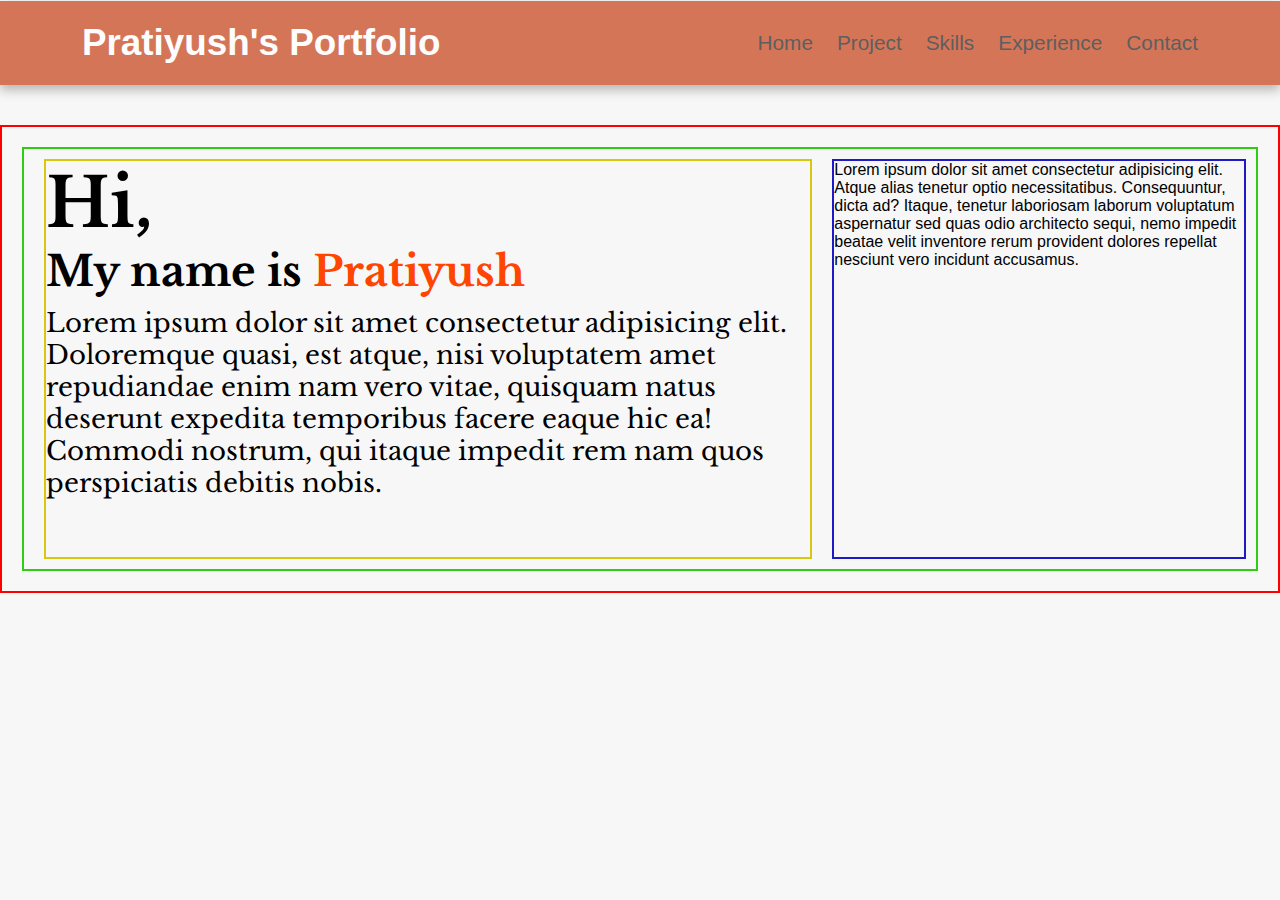
<file: practice/lec2/index.html>
<!DOCTYPE html>
<html lang="en">

<head>
    <link rel="stylesheet" href="index.css">
    <link rel="preconnect" href="https://fonts.googleapis.com">
    <link rel="preconnect" href="https://fonts.gstatic.com" crossorigin>
    <link href="https://fonts.googleapis.com/css2?family=Libre+Baskerville:ital,wght@0,400;0,700;1,400&display=swap"
        rel="stylesheet">
    <meta charset="UTF-8">
    <meta name="viewport" content="width=device-width, initial-scale=1.0">
    <title>Portfolio</title>
</head>

<body>
    <!-- THIS IS MY NAVBAR COMPONENT  -->
    <nav class="navbar">
        <div class="navbar-container container">
            <input type="checkbox" name="" id="">
            <div class="hamburger-lines">
                <span class="line line1"></span>
                <span class="line line2"></span>
                <span class="line line3"></span>
            </div>
            <ul class="menu-items">
                <li><a href="#">Home</a></li>
                <li><a href="./project.html">Project</a></li>
                <li><a href="./skills.html">Skills</a></li>
                <li><a href="#">Experience</a></li>
                <li><a href="#">Contact</a></li>
            </ul>
            <h1 class="logo" style="color: white;">Pratiyush's Portfolio</h1>
        </div>
    </nav>

    <!-- THIS IS MY BODY CONTAINER  -->

    <div class="body-container">
        <div class="myprofile-container">
            <div class="description-container">
                <div>
                    <h1 class="p1-description-container">Hi,</h1>
                <h2 class="p2-description-container">My name is <span
                        class="name-description-container">Pratiyush</span></h2>
                </div>
                <div class="p3-description-container">
                    <p>Lorem ipsum dolor sit amet consectetur adipisicing elit. Doloremque quasi, est atque, nisi voluptatem amet repudiandae enim nam vero vitae, quisquam natus deserunt expedita temporibus facere eaque hic ea! Commodi nostrum, qui itaque impedit rem nam quos perspiciatis debitis nobis.</p>
                </div>
            </div>
            <div class="profile-img-container">
                Lorem ipsum dolor sit amet consectetur adipisicing elit. Atque alias tenetur optio necessitatibus.
                Consequuntur, dicta ad? Itaque, tenetur laboriosam laborum voluptatum aspernatur sed quas odio
                architecto sequi, nemo impedit beatae velit inventore rerum provident dolores repellat nesciunt vero
                incidunt accusamus.
            </div>
        </div>
    </div>

</body>

</html>
</file>
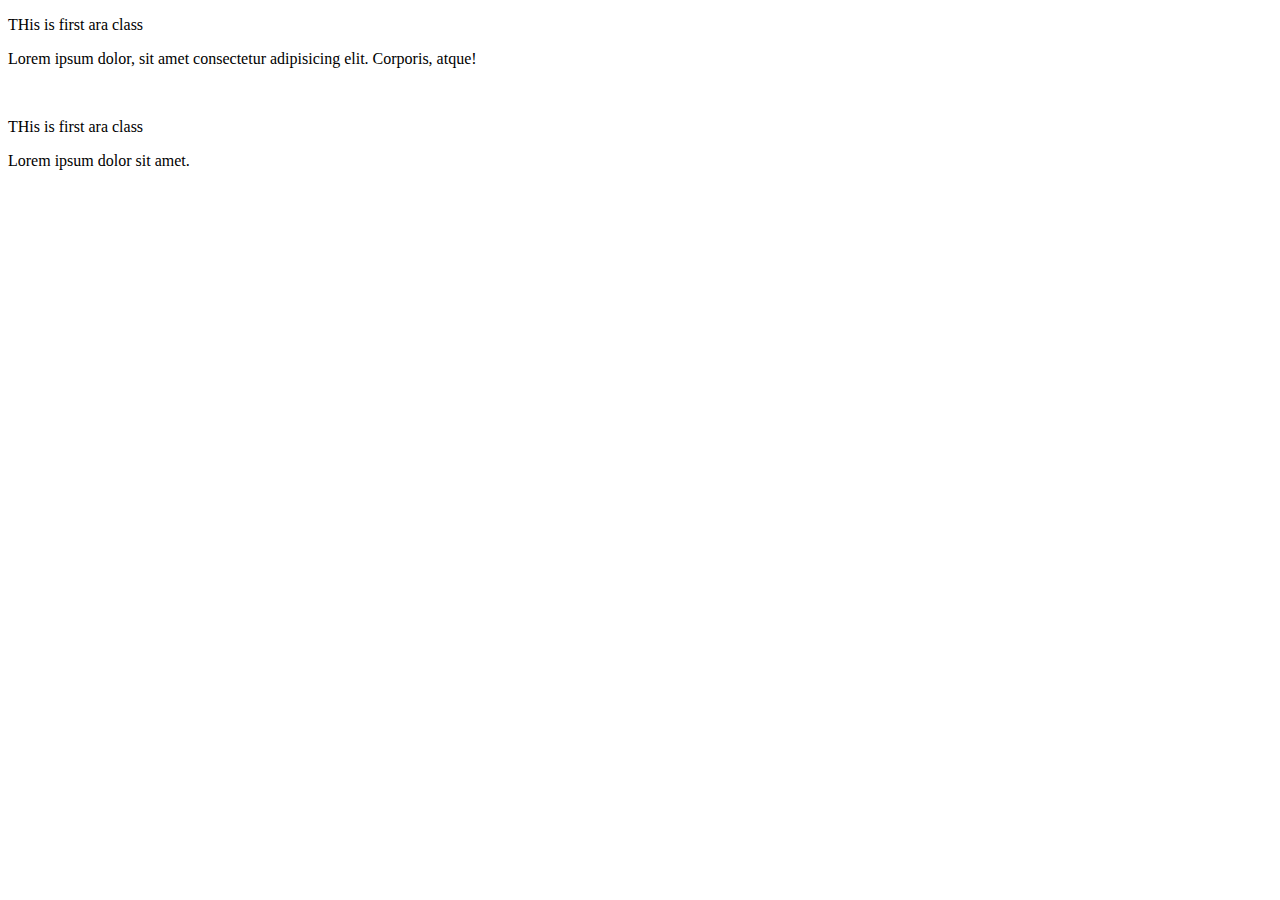
<file: practice/lec3/index.html>
<!DOCTYPE html>
<html lang="en">
<head>
    <meta charset="UTF-8">
    <meta name="viewport" content="width=device-width, initial-scale=1.0">
    <title>Document</title>
    <script src="index.js"></script>
</head>
<body>
    <div class="maincontainer">
        <p class="parafirstclass">THis is first ara class</p>
        <p id="parafirst">
            Lorem ipsum dolor, sit amet consectetur adipisicing elit. Corporis, atque!
        </p>
        <br>
        <p class="parafirstclass">THis is first ara class</p>

        <span id="spanfirst">Lorem ipsum dolor sit amet.</span>
    </div>
</body>
</html>
</file>
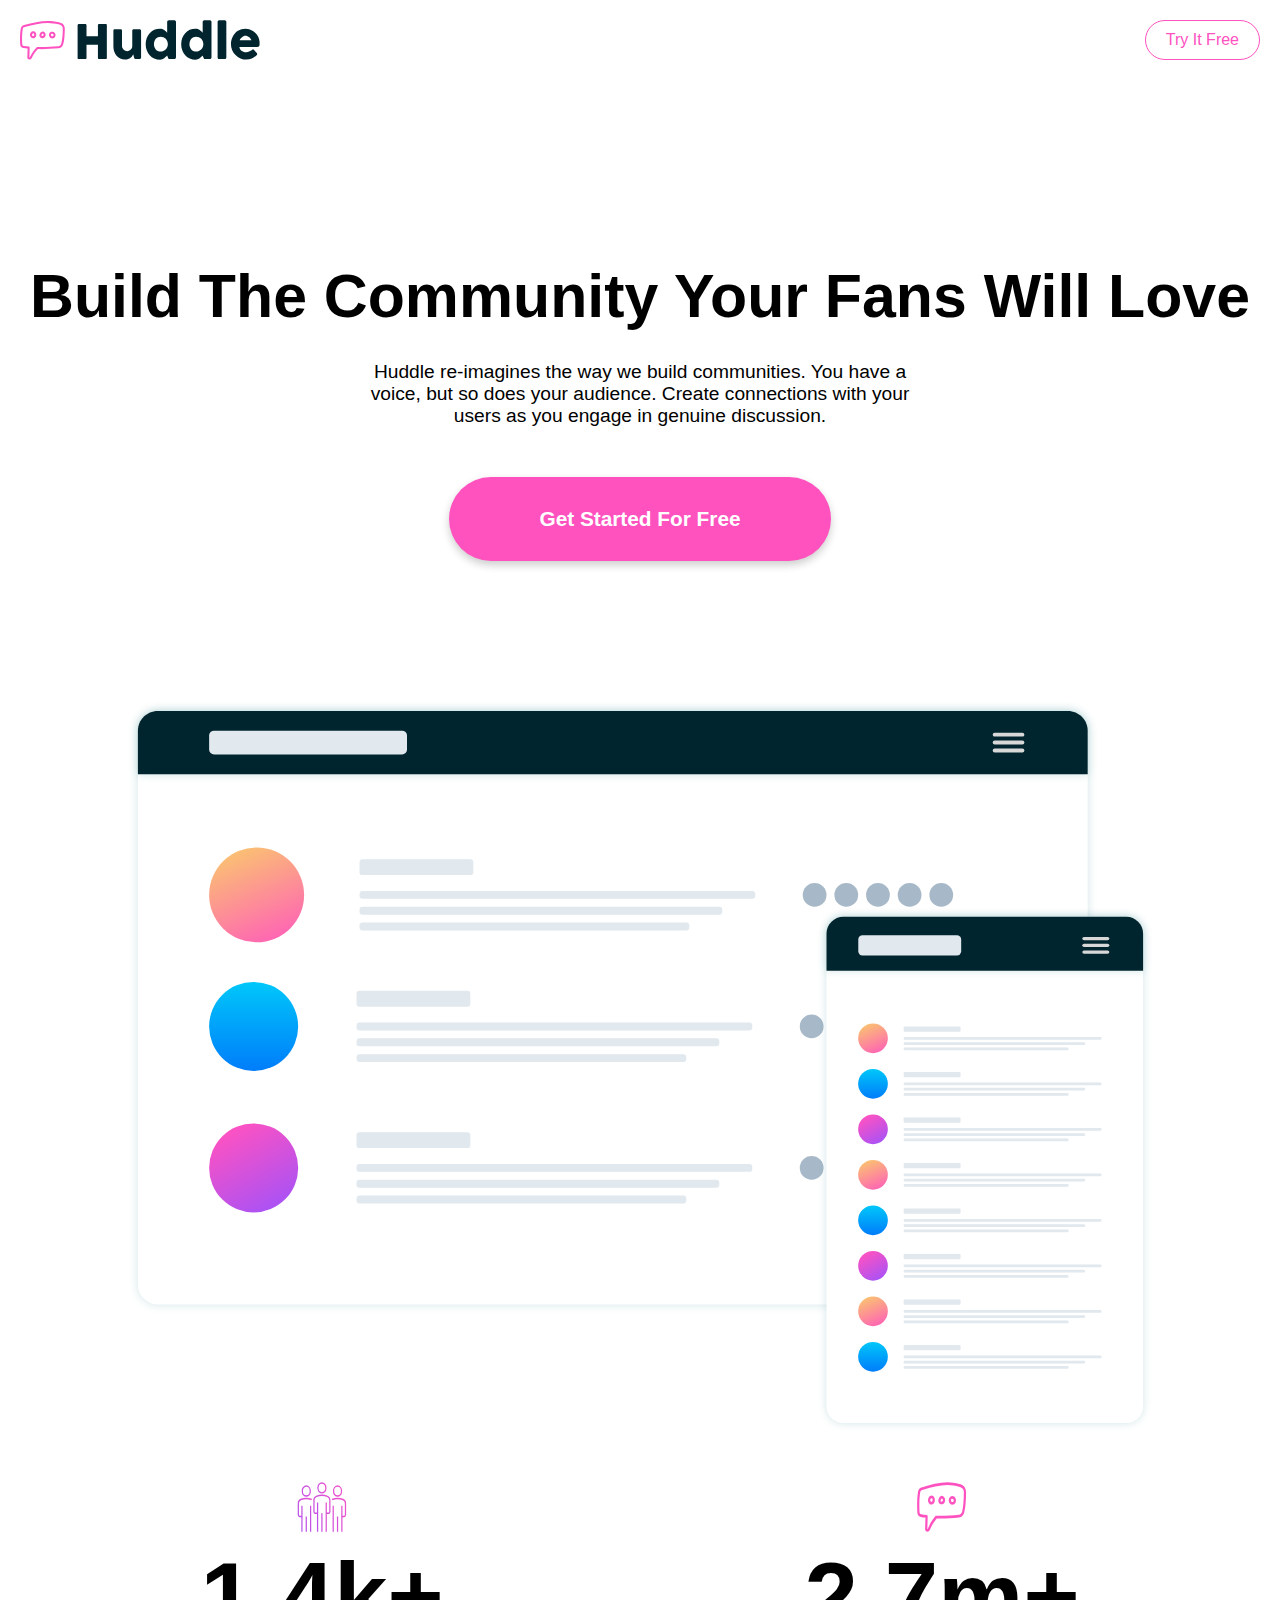
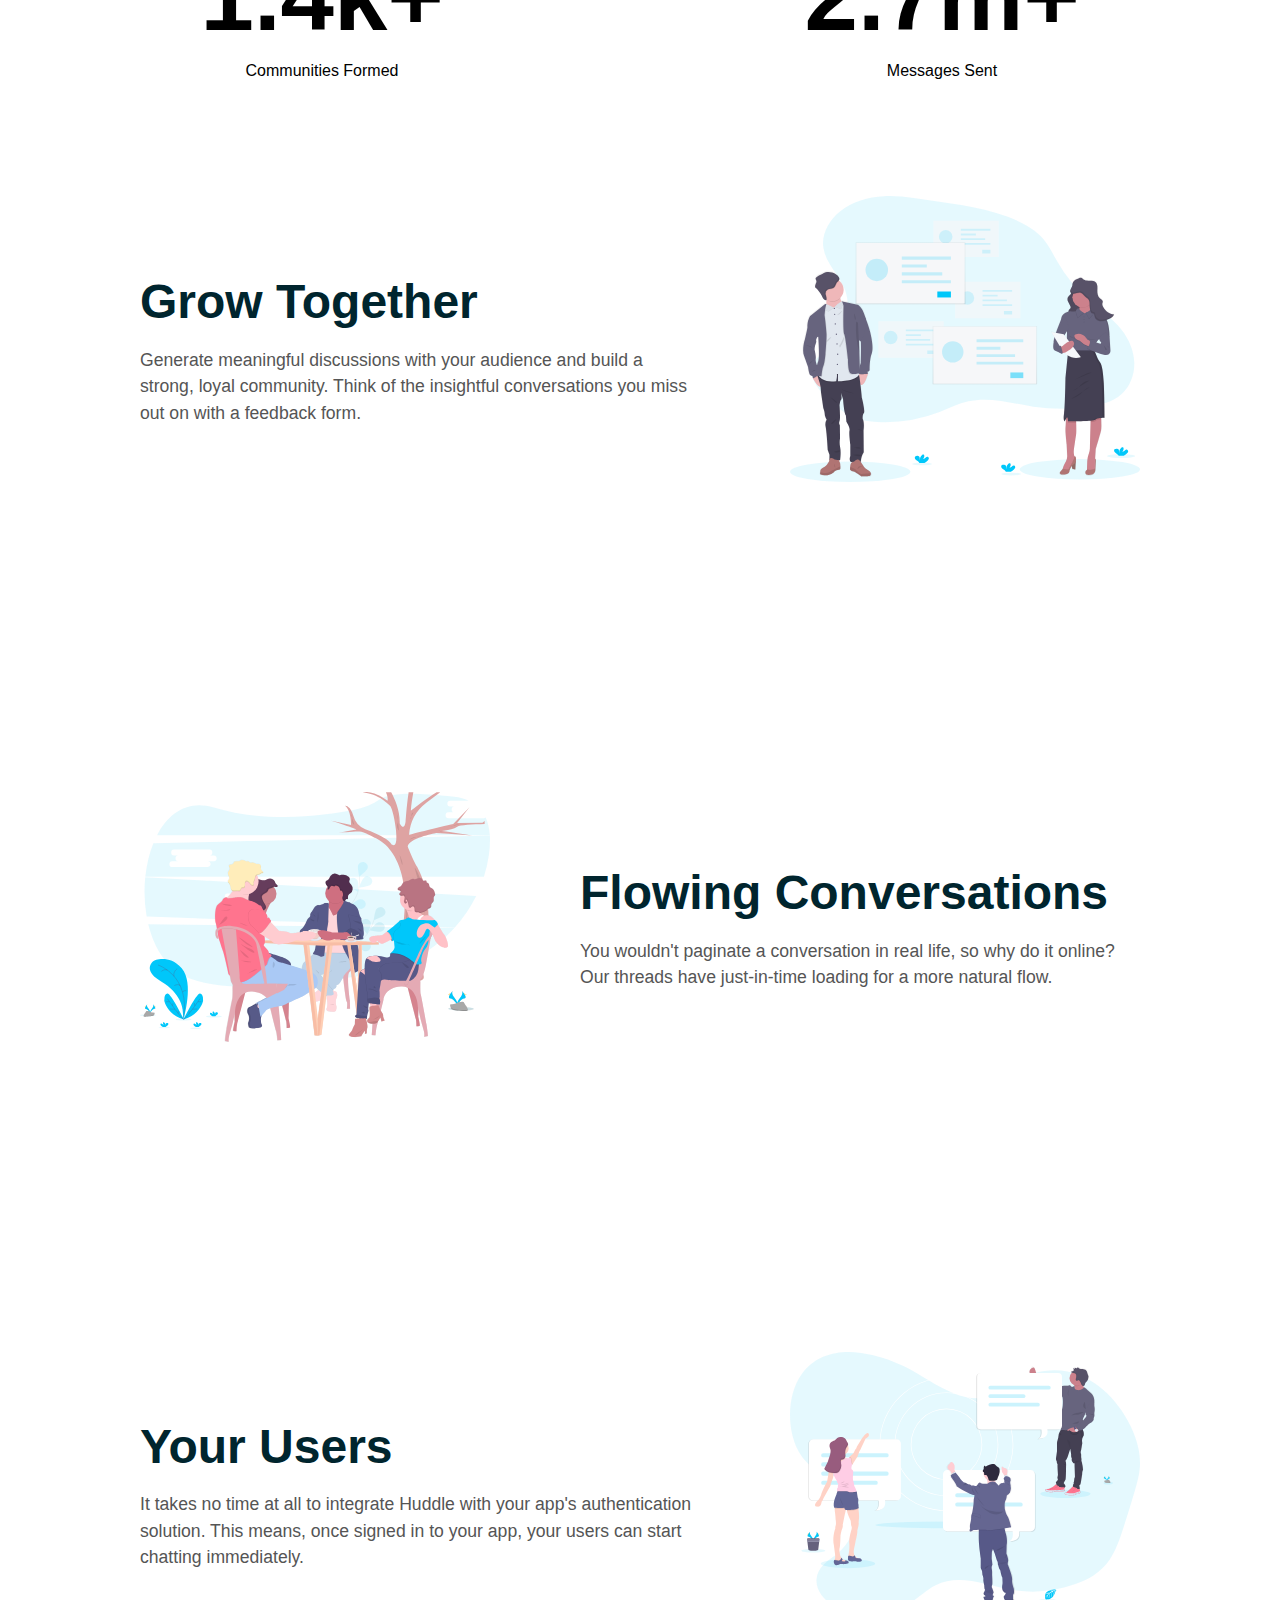
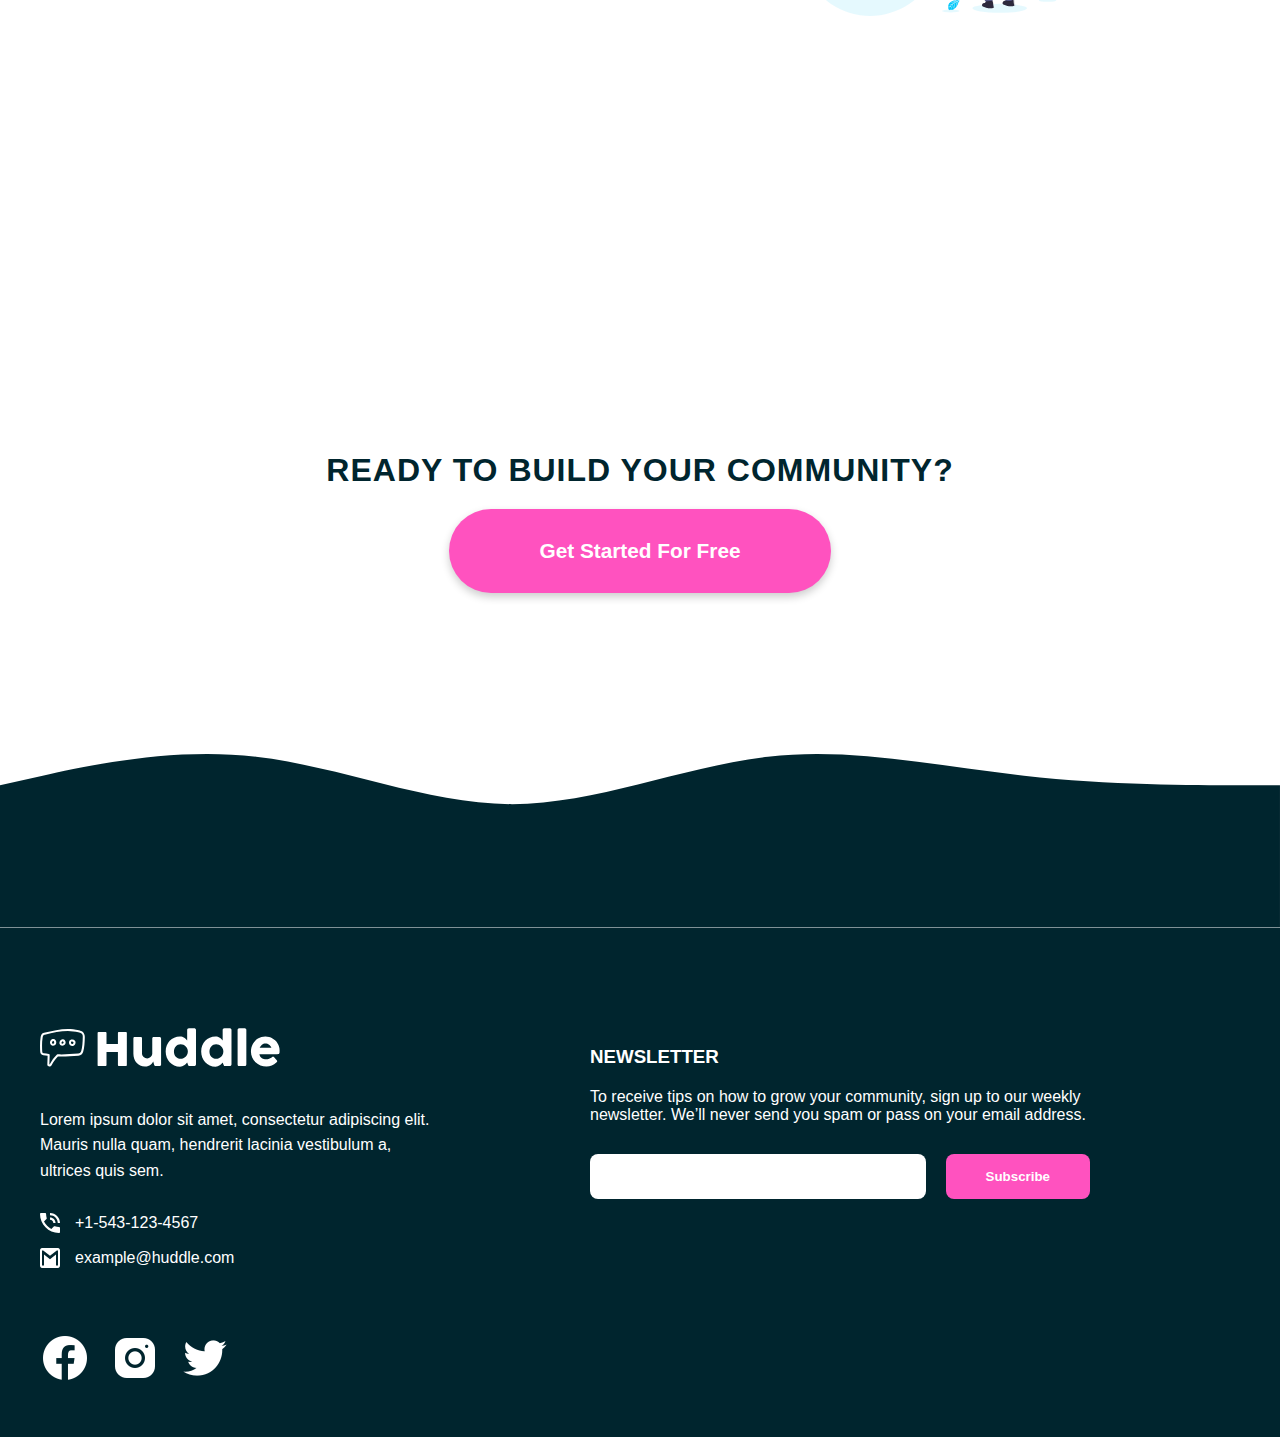
<file: huddle/html.html>
<!DOCTYPE html>
<html lang="en">
<head>
    <meta charset="UTF-8">
    <meta name="viewport" content="width=device-width, initial-scale=1.0">
    <title>Huddle - Build Your Community</title>
    <link rel="stylesheet" href="styles.css">
</head>
<body>
    <header>
        <img src="images/logo.svg" alt="Huddle Logo">
        <button class="try-it-free">Try It Free</button>
    </header>

    <section class="hero">
        <h1>Build The Community Your Fans Will Love</h1>
        <p>Huddle re-imagines the way we build communities. You have a <br>
            voice, but so does your audience. Create connections with your <br>
            users as you engage in genuine discussion.</p>
        <button>Get Started For Free</button>
    </section>
    <img class="hero-image" src="images/screen-mockups.svg" alt="Mockups">
    <section class="stats">
        <div>
            <img src="images\icon-communities.svg" alt="Community Logo">
            <span>1.4k+</span>
            <p>Communities Formed</p>
        </div>
        <div>
            <img src="images\icon-messages.svg" alt="Message Logo">
            <span>2.7m+</span>
            <p>Messages Sent</p>
        </div>
    </section>

    <section class="features">
        <div class="feature">
            <img src="images/illustration-grow-together.svg" alt="Grow Together">
            <div class="feature-content">
                <h2>Grow Together</h2>
                <p>Generate meaningful discussions with your audience and build a strong, loyal community. Think of the insightful conversations you miss out on with a feedback form.</p>
            </div>
        </div>
        
        <div class="feature">
            <img src="images/illustration-flowing-conversation.svg" alt="Flowing Conversations">
            <div class="feature-content">
                <h2>Flowing Conversations</h2>
                <p>You wouldn't paginate a conversation in real life, so why do it online? Our threads have just-in-time loading for a more natural flow.</p>
            </div>
        </div>
        
        <div class="feature">
            <img src="images/illustration-your-users.svg" alt="Your Users">
            <div class="feature-content">
                <h2>Your Users</h2>
                <p>It takes no time at all to integrate Huddle with your app's authentication solution. This means, once signed in to your app, your users can start chatting immediately.</p>
            </div>
        </div>
    </section>
    
    <section class="cta">
        <h2>Ready To Build Your Community?</h2>
        <button>Get Started For Free</button>
    </section>

    <div class="wave-footer">
        <svg viewBox="0 0 1440 320" xmlns="http://www.w3.org/2000/svg">
            <path fill="#00252e" fill-opacity="1" d="M0,160L48,149.3C96,139,192,117,288,128C384,139,480,181,576,181.3C672,181,768,139,864,128C960,117,1056,139,1152,149.3C1248,160,1344,160,1392,160L1440,160L1440,320L1392,320C1344,320,1248,320,1152,320C1056,320,960,320,864,320C768,320,672,320,576,320C480,320,384,320,288,320C192,320,96,320,48,320L0,320Z"></path>
        </svg>
    </div>

    <footer>
        <div class="footer-container">
            <div class="footer-info">
                <img src="images\logo.svg" alt="Huddle Logo" class="footer-logo">
                <p class="footer-text">Lorem ipsum dolor sit amet, consectetur adipiscing elit. Mauris nulla quam, hendrerit lacinia vestibulum a, ultrices quis sem.</p>
                <div class="contact-info">
                    <p><img src="images/icon-phone.svg" alt="Phone"> +1-543-123-4567</p>
                    <p><img src="images/icon-email.svg" alt="Email"> example@huddle.com</p>
                </div>
            </div>
    
            <div class="newsletter">
                <h3>NEWSLETTER</h3>
                <p>To receive tips on how to grow your community, sign up to our weekly newsletter. We’ll never send you spam or pass on your email address.</p>
                <form class="newsletter-form">
                    <input type="email" aria-label="Email" required>
                    <button type="submit">Subscribe</button>
                </form>
            </div>
        </div>
        
        <div class="social-links">
            <a href="#"><img src="images\icons8-facebook-logo-50.png" alt="Facebook"></a>
            <a href="#"><img src="images\icons8-instagram-logo-50.png" alt="Instagram"></a>
            <a href="#"><img src="images\icons8-twitter-logo-50.png" alt="Twitter"></a>
        </div>
    </footer>
</body>
</html>
</file>
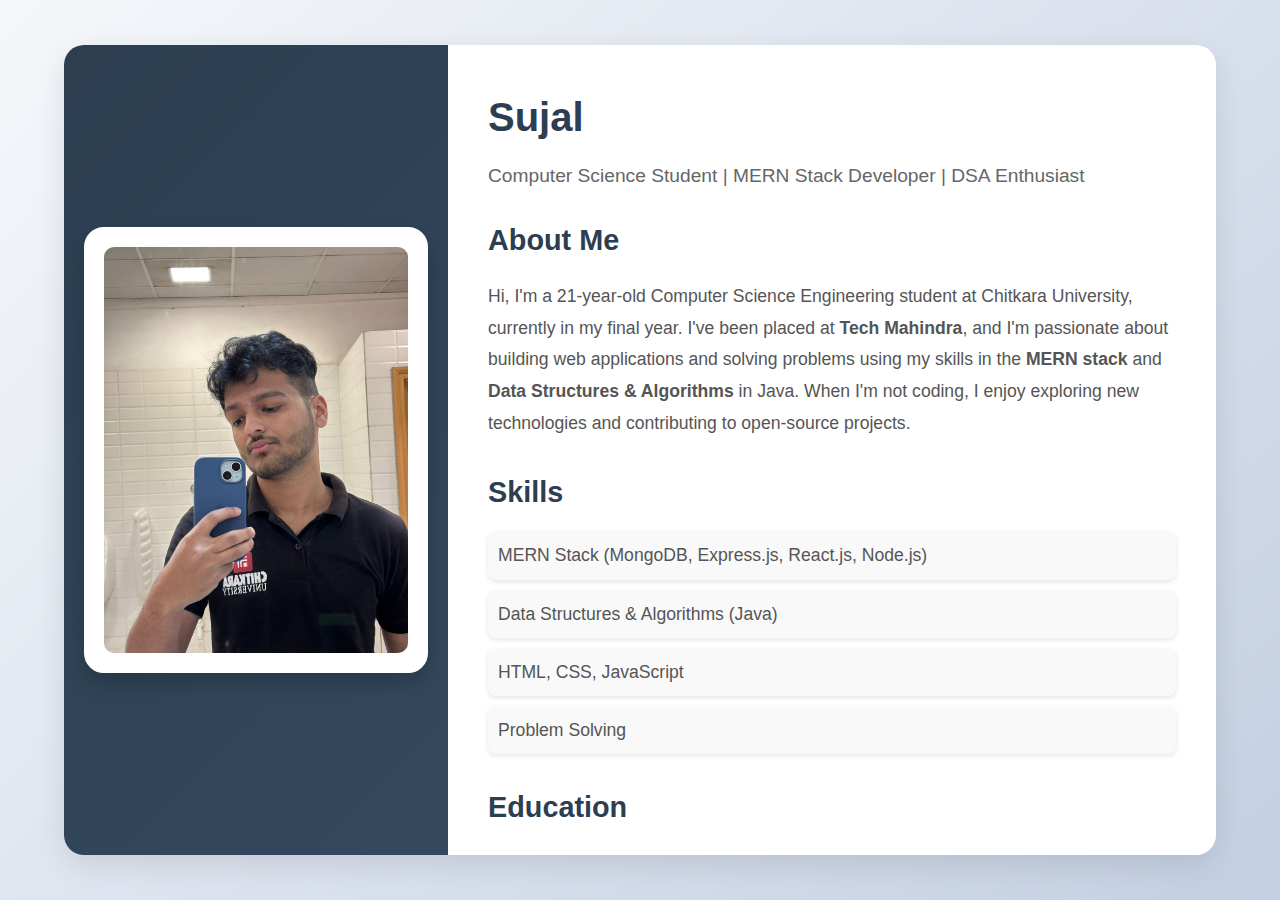
<file: portfolio/html.html>
<!DOCTYPE html>
<html lang="en">
<head>
  <meta charset="UTF-8">
  <meta name="viewport" content="width=device-width, initial-scale=1.0">
  <title>Sujal's Portfolio</title>
  <link rel="stylesheet" href="css.css">
</head>
<body>
  <div class="container">
   
    <div class="left-side">
      <div class="image-frame">
        <img src="images\WhatsApp Image 2025-02-14 at 10.00.16_b94440ba.jpg" alt="Sujal's Photo" class="profile-photo">
      </div>
    </div>

   
    <div class="right-side">
      <h1>Sujal</h1>
      <p class="tagline">Computer Science Student | MERN Stack Developer | DSA Enthusiast</p>

      <div class="section">
        <h2>About Me</h2>
        <p>
          Hi, I'm a 21-year-old Computer Science Engineering student at Chitkara University, currently in my final year. 
          I've been placed at <strong>Tech Mahindra</strong>, and I'm passionate about building web applications 
          and solving problems using my skills in the <strong>MERN stack</strong> and <strong>Data Structures & Algorithms</strong> in Java. 
          When I'm not coding, I enjoy exploring new technologies and contributing to open-source projects.
        </p>
      </div>

      <div class="section">
        <h2>Skills</h2>
        <ul>
          <li>MERN Stack (MongoDB, Express.js, React.js, Node.js)</li>
          <li>Data Structures & Algorithms (Java)</li>
          <li>HTML, CSS, JavaScript</li>
          <li>Problem Solving</li>
        </ul>
      </div>

      <div class="section">
        <h2>Education</h2>
        <p>
          <strong>Chitkara University</strong><br>
          Bachelor of Engineering in Computer Science (2020 - 2024)<br>
          Currently in 4th Year
        </p>
      </div>

      <div class="section">
        <h2>Achievements</h2>
        <ul>
          <li>🎉 Placed at Tech Mahindra</li>
          <li>💻 Solved 100+ DSA problems on platforms like LeetCode and HackerRank</li>
          <li>🚀 Built multiple projects using the MERN stack</li>
        </ul>
      </div>

      <footer>
        <p>Let's connect! 📧 sujal1397.be21@chitkara.edu.in</p>
        <p>&copy; 2025 Sujal. Made with ❤️ and ☕.</p>
      </footer>
    </div>
  </div>
</body>
</html>
</file>
<file: practice/lec2/index.css>
*,
*::after,
*::before {
  box-sizing: border-box;
  padding: 0;
  margin: 0;
}

.html {
  font-size: 62.5%;
}

/* WEB DESIGN CSS  */

/* NAVBAR CSS  */

.navbar input[type="checkbox"],
.navbar .hamburger-lines {
  display: none;
}

.container {
  max-width: 1200px;
  width: 90%;
  margin: auto;
}

.navbar {
  box-shadow: 0px 5px 10px 0px #aaa;
  /* position: fixed; */
  width: 100%;
  background: #fff;
  color: #000;
  opacity: 0.85;
  z-index: 100;
}

.navbar-container {
  display: flex;
  justify-content: space-between;
  height: 64px;
  align-items: center;
}

.menu-items {
  order: 2;
  display: flex;
}
.logo {
  order: 1;
  font-size: 2.3rem;
}

.menu-items li {
  list-style: none;
  margin-left: 1.5rem;
  font-size: 1.3rem;
}

.navbar a {
  color: #444;
  text-decoration: none;
  font-weight: 500;
  transition: color 0.3s ease-in-out;
}

.navbar a:hover {
  color: #117964;
}

@media (max-width: 768px) {
  .navbar {
    opacity: 0.95;
  }

  .navbar-container input[type="checkbox"],
  .navbar-container .hamburger-lines {
    display: block;
  }

  .navbar-container {
    display: block;
    position: relative;
    height: 64px;
  }

  .navbar-container input[type="checkbox"] {
    position: absolute;
    display: block;
    height: 32px;
    width: 30px;
    top: 20px;
    left: 20px;
    z-index: 5;
    opacity: 0;
    cursor: pointer;
  }

  .navbar-container .hamburger-lines {
    display: block;
    height: 28px;
    width: 35px;
    position: absolute;
    top: 20px;
    left: 20px;
    z-index: 2;
    display: flex;
    flex-direction: column;
    justify-content: space-between;
  }

  .navbar-container .hamburger-lines .line {
    display: block;
    height: 4px;
    width: 100%;
    border-radius: 10px;
    background: #333;
  }

  .navbar-container .hamburger-lines .line1 {
    transform-origin: 0% 0%;
    transition: transform 0.3s ease-in-out;
  }

  .navbar-container .hamburger-lines .line2 {
    transition: transform 0.2s ease-in-out;
  }

  .navbar-container .hamburger-lines .line3 {
    transform-origin: 0% 100%;
    transition: transform 0.3s ease-in-out;
  }

  .navbar .menu-items {
    padding-top: 100px;
    background: #fff;
    height: 100vh;
    max-width: 300px;
    transform: translate(-150%);
    display: flex;
    flex-direction: column;
    margin-left: -40px;
    padding-left: 40px;
    transition: transform 0.5s ease-in-out;
    box-shadow: 5px 0px 10px 0px #aaa;
    overflow: scroll;
  }

  .navbar .menu-items li {
    margin-bottom: 1.8rem;
    font-size: 1.1rem;
    font-weight: 500;
  }

  .logo {
    position: absolute;
    top: 10px;
    right: 15px;
    font-size: 2.5rem;
  }

  .navbar-container input[type="checkbox"]:checked ~ .menu-items {
    transform: translateX(0);
  }

  .navbar-container input[type="checkbox"]:checked ~ .hamburger-lines .line1 {
    transform: rotate(45deg);
  }

  .navbar-container input[type="checkbox"]:checked ~ .hamburger-lines .line2 {
    transform: scaleY(0);
  }

  .navbar-container input[type="checkbox"]:checked ~ .hamburger-lines .line3 {
    transform: rotate(-45deg);
  }
}

/* BODY CONTAINER CSS  */

.body-container{
    border: 2px solid red;
    padding: 20px;
}

.myprofile-container{
    border: 2px solid rgb(46, 204, 19);
    display: flex;
    padding: 10px;
    gap: 20px;
    


}

.description-container{
    border: 2px solid rgb(215, 199, 15);
    height: 400px;
    width: 65%;
    margin-left: 10px;

}

.p1-description-container{
    font-size: 68px;
    font-family: 'Libre Baskerville', serif;

}

.p2-description-container{
    font-size: 42px;
    font-family: 'Libre Baskerville', serif;

}

.p3-description-container{
    font-size: 26px;
    margin-top: 10px;
    font-family: 'Libre Baskerville', serif;
}

.name-description-container{
    color: orangered;
    font-family: 'Libre Baskerville', serif;

}


.profile-img-container{
    border: 2px solid rgb(32, 26, 198);
    height: 400px;
    width: 35%;
    
}



/* RESPONSIVE MOBILE VIEW CSS  */

/* NAVBAR RESPONSIVE MOBILE VIEW  */

@media (max-width: 500px) {
  .navbar-container input[type="checkbox"]:checked ~ .logo {
    display: none;
  }
}

/* Basic Reset */
* {
  margin: 0;
  padding: 0;
  box-sizing: border-box;
  
}

body {
  background-color: #f7f7f8;
  font-family: Arial, sans-serif;
}

/* Navbar Styles */
.navbar {
  margin-top: 1px;
  display: flex;
  justify-content: space-between;
  align-items: center;
  background-color: #d05f3d;
  padding: 10px 20px;
}

/* .logo a {
  color: #fff;
  font-size: 24px;
  text-decoration: none;
} */
.logo img{
  width: 100px;
  border-radius: 200px;
}
.nav-links {
  list-style: none;
  display: flex;
  gap: 20px;
}

.nav-links li a {
  color: #fff;
  text-decoration: none;
  font-size: 18px;
  cursor: pointer;
}
.nav-links li a:hover{
  color: rgb(160, 160, 243);
}
/* Hamburger Menu */
.hamburger {
  display: none;
  flex-direction: column;
  cursor: pointer;
}

.bar {
  width: 25px;
  height: 3px;
  background-color: #fff;
  margin: 4px 0;
}

/* Responsive Styles */
@media (max-width: 768px) {
  .nav-links {
      position: absolute;
      top: 60px;
      right: 0;
      background-color: #011335;
      flex-direction: column;
      width: 100%;
      align-items: center;
      display: none;
      
  }
.nav-links li a:hover{
  color: blue;
}
  .nav-links.active {
      display: flex;
  }

  .hamburger {
      display: flex;
  }
}

/* BODY CONTAINER CSS */
.body-container{
  /* border: 2px solid green; */
margin-top: 40px;
padding: 20px;
display: flex;
}
.my-profile-container{
  /* border: 2px solid blue; */
display: flex;
padding: 10px;
gap: 20px;

}
.image-container{
  /* border: 2px solid black; */
height: 400px;
width: 35%;
display: flex;
justify-content: end;
}
.image-container img{
  border-radius: 700px;
}
.desc-container{
/* border: 2px solid red; */
height: 400px;
width: 65%;
display: flex;
flex-wrap: wrap;
flex-direction: column;
justify-content: start;
align-items: center;
gap: 10px;
}
.desc-heading{
  display: flex;
  font-size: 25px;
  flex-direction: column;
  gap: 10px;
  padding-top: 70px;
}
.desc-paragraph{
  font-family: "Roboto", serif;
  font-size: 20px;
  /* border: 2px solid red; */
  margin-inline: 10%;
}

/* Fade-in effect */
@keyframes fadeIn {
  from { opacity: 0; }
  to { opacity: 1; }
}

.fade-in {
  color: purple;
  animation: fadeIn 2s ease-in-out;
}

/* Bounce effect */
@keyframes bounce {
  0%, 100% { transform: translateY(0); }
  50% { transform: translateY(-10px); }
}

.bounce-text {
  color: brown;
  animation: bounce 1s infinite;
}


 .typing-text {
  overflow: hidden;
  white-space: nowrap;
  width: 0;
  border-right: 2px solid black;
  animation: typing 3s steps(40, end) forwards, blink 0.7s infinite;
}

@keyframes typing {
  from { width: 0; }
  to { width: 100%; }
}

@keyframes blink {
  50% { border-color: transparent; }
}
</file>
<file: huddle/styles.css>
body {
    font-family: 'Open Sans', sans-serif;
    margin: 0;
    padding: 0;
    box-sizing: border-box;
}

header {
    display: flex;
    justify-content: space-between;
    padding: 20px;
}

header .try-it-free {
    padding: 10px 20px;
    font-size: 1rem;
    background-color: white;
    color: #ff52bf;
    border: 1px solid #ff52bf;
    border-radius: 20px;
    cursor: pointer;
}

header .try-it-free:hover {
    background-color: #ff52bf;
    color: white;
}

.hero {
    text-align: center;
    padding: 140px 20px;
}

.hero-image {
    display: block;
    margin: 0 auto;
    max-width: 100%;
    width: 80%; 
}

.hero h1 {
    font-weight: bolder;
    font-size: 3.8rem;
    margin-bottom: 30px;
}

.hero p {
    font-size: 1.2rem;
    margin-bottom: 50px;
}

.hero button {
    padding: 30px 90px;
    font-size: 1.3rem;
    font-family: Arial, sans-serif;
    font-weight: 550;
    background-color: #ff52bf;
    color: white;
    border: none;
    border-radius: 50px;
    cursor: pointer;
    box-shadow: 0px 4px 8px rgba(0, 0, 0, 0.2);
}

.stats {
    display: flex;
    justify-content: space-around;
    padding: 50px 20px;
    text-align: center;
}

.stats div {
    display: flex;
    flex-direction: column;
    align-items: center;
}

.stats span {
    font-size: 6rem;
    font-weight: 900;
}

.stats p {
    margin-top: 10px;
    font-size: 1rem;
}

.stats img {
    width: 50px; 
    height: 50px;
    margin-bottom: 10px;
}

.features {
    display: flex;
    flex-direction: column;
    align-items: center;
    padding: 50px 20px;
    max-width: 1200px;
    margin: auto;
}

.feature {
    display: flex;
    align-items: center;
    justify-content: center;
    text-align: left; 
    gap: 90px; 
    margin-bottom: 310px; 
    max-width: 1000px;
}

.feature img {
    width: 100%;
    max-width: 350px; 
}

.feature-content {
    flex: 1; 
}

.feature h2 {
    font-size: 3rem; 
    font-weight: 1200;
    color: #00252e;
    margin-bottom: 10px;
}

.feature p {
    font-size: 1.1rem;
    color: #555;
    line-height: 1.5;
}

.feature:nth-child(odd) {
    flex-direction: row-reverse; 
}


.cta {
    text-align: center;
    padding: 50px 20px;
    background-color: #ffffff;
    color: rgb(0, 0, 0);
}

.cta h2 {
    font-size: 2rem; /* Increase font size */
    font-weight: bolder; /* Extra bold */
    color: #00252e; /* Darker color for contrast */
    margin-bottom: 20px; /* Add spacing below */
    text-transform: uppercase; /* Optional: Makes it all caps */
    letter-spacing: 1px; /* Improves readability */
}

.cta button {
    padding: 30px 90px;
    font-size: 1.3rem;
    font-family: Arial, sans-serif;
    font-weight: 550;
    background-color: #ff52bf;
    color: white;
    border: none;
    border-radius: 50px;
    cursor: pointer;
    box-shadow: 0px 4px 8px rgba(0, 0, 0, 0.2);
}

.wave-footer {
    margin: 0;
    padding: 0;
    line-height: 0; 
    position: relative;
}


footer {
    background-color: #00252e;
    color: white;
    padding: 100px 20px 50px;
    position: relative;
}

.footer-container {
    display: flex;
    gap: 150px;
    max-width: 1200px;
    margin: 0 auto 50px;
}

.footer-info {
    flex: 1;
    max-width: 400px;
}

.footer-logo {
    filter: brightness(0) invert(1);
    margin-bottom: 20px;
}

.footer-text {
    margin-bottom: 30px;
    line-height: 1.6;
}

.contact-info p {
    display: flex;
    align-items: center;
    gap: 15px;
    margin: 15px 0;
}

.contact-info img {
    width: 20px;
    height: 20px;
}

.newsletter {
    flex: 1;
    max-width: 500px;
}

.newsletter h3 {
    text-transform: uppercase;
    margin-bottom: 20px;
}

.newsletter-form {
    display: flex;
    gap: 20px;
    margin-top: 30px;
}

.newsletter-form input {
    flex: 1;
    padding: 15px;
    border-radius: 8px;
    border: none;
}

.newsletter-form button {
    background: #ff52bf;
    color: white;
    padding: 15px 40px;
    border-radius: 8px;
    border: none;
    cursor: pointer;
    font-weight: bold;
}

.social-links {
    display: flex;
    justify-content: flex-start;
    gap: 20px;
    max-width: 1200px;
    margin: 0 auto;
}


@media (max-width: 768px) {
    .footer-container {
        flex-direction: column;
        gap: 50px;
    }

    .newsletter-form {
        flex-direction: column;
    }

    .social-links {
        justify-content: center;
    }
}

@media (max-width: 480px) {
    .footer-container {
        text-align: center;
    }

    .contact-info p {
        justify-content: center;
    }

    .newsletter-form button {
        width: 100%;
    }
}
</file>
<file: portfolio/css.css>
body {
    font-family: 'Segoe UI', Tahoma, Geneva, Verdana, sans-serif;
    margin: 0;
    padding: 0;
    line-height: 1.6;
    color: #333;
    background: linear-gradient(135deg, #f5f7fa, #c3cfe2);
    display: flex;
    justify-content: center;
    align-items: center;
    height: 100vh;
    overflow: hidden;
  }
  
  .container {
    display: flex;
    background: #fff;
    border-radius: 20px;
    box-shadow: 0 10px 30px rgba(0, 0, 0, 0.1);
    overflow: hidden;
    max-width: 1200px;
    width: 90%;
    height: 90vh;
  }
  
  
  .left-side {
    flex: 1;
    display: flex;
    justify-content: center;
    align-items: center;
    background: linear-gradient(135deg, #2c3e50, #34495e);
    padding: 20px;
  }
  
  .image-frame {
    border: 10px solid #fff;
    border-radius: 20px;
    padding: 10px;
    background: #fff;
    box-shadow: 0 10px 20px rgba(0, 0, 0, 0.2);
  }
  
  .profile-photo {
    width: 100%;
    max-width: 400px;
    border-radius: 10px;
    display: block;
  }
  

  .right-side {
    flex: 2;
    padding: 40px;
    overflow-y: auto;
  }
  
  h1 {
    font-size: 2.5em;
    margin: 0 0 10px;
    color: #2c3e50;
  }
  
  .tagline {
    font-size: 1.2em;
    color: #666;
    margin: 0 0 20px;
  }
  
  .section {
    margin-bottom: 30px;
  }
  
  h2 {
    font-size: 1.8em;
    color: #2c3e50;
    margin-bottom: 10px;
  }
  
  p {
    font-size: 1.1em;
    color: #555;
    line-height: 1.8;
  }
  
  ul {
    list-style-type: none;
    padding: 0;
  }
  
  ul li {
    background: #f9f9f9;
    margin: 10px 0;
    padding: 10px;
    border-radius: 8px;
    font-size: 1.1em;
    color: #555;
    box-shadow: 0 2px 5px rgba(0, 0, 0, 0.1);
  }
  
  footer {
    margin-top: 20px;
    text-align: center;
    font-size: 0.9em;
    color: #777;
  }
  
  footer p {
    margin: 5px 0;
  }
</file>
